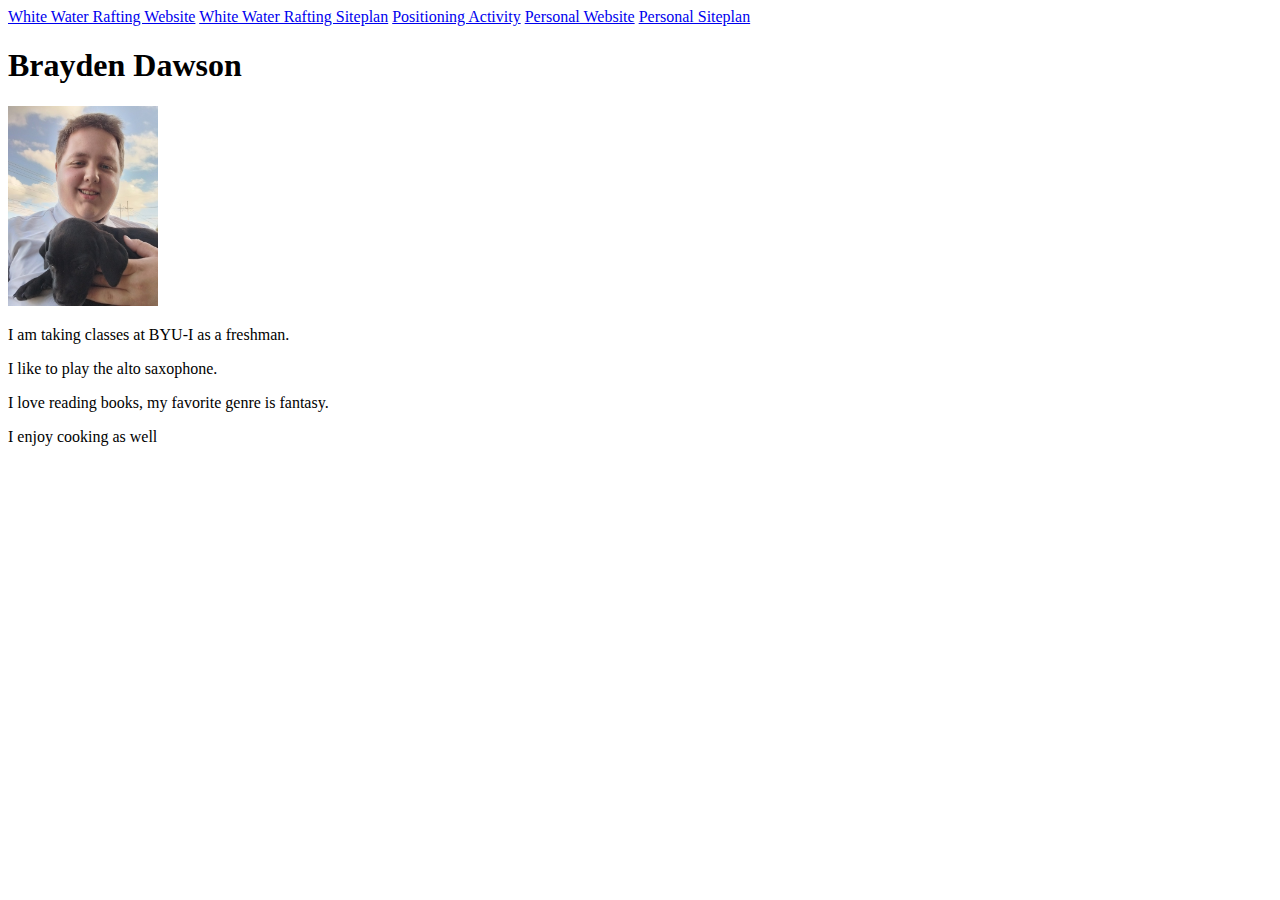
<file: index.html>
<!DOCTYPE html>
<html lang="en">
  <head>
    <meta charset="UTF-8" />
    <meta name="viewport" content="width=device-width, initial-scale=1.0" />
    <title>WDD130 | Home</title>
  </head>
  <body>
    <header>
      <nav>
        <a href="wwr/index.html">White Water Rafting Website</a>
        <a href="wwr/site-plan-rafting.html">White Water Rafting Siteplan</a>
        <a href="positioning.html">Positioning Activity</a>
        <a href="#">Personal Website</a>
        <a href="#">Personal Siteplan</a>
      </nav>
      <h1>Brayden Dawson</h1>
    </header>
    <img src="images/portrait.jpg" alt="Image of me" height="200" width="150" >
    <p>I am taking classes at BYU-I as a freshman.</p>
    <p>I like to play the alto saxophone.</p>
    <p>I love reading books, my favorite genre is fantasy.</p>
    <p>I enjoy cooking as well</p>
  </body>
</html>
</file>
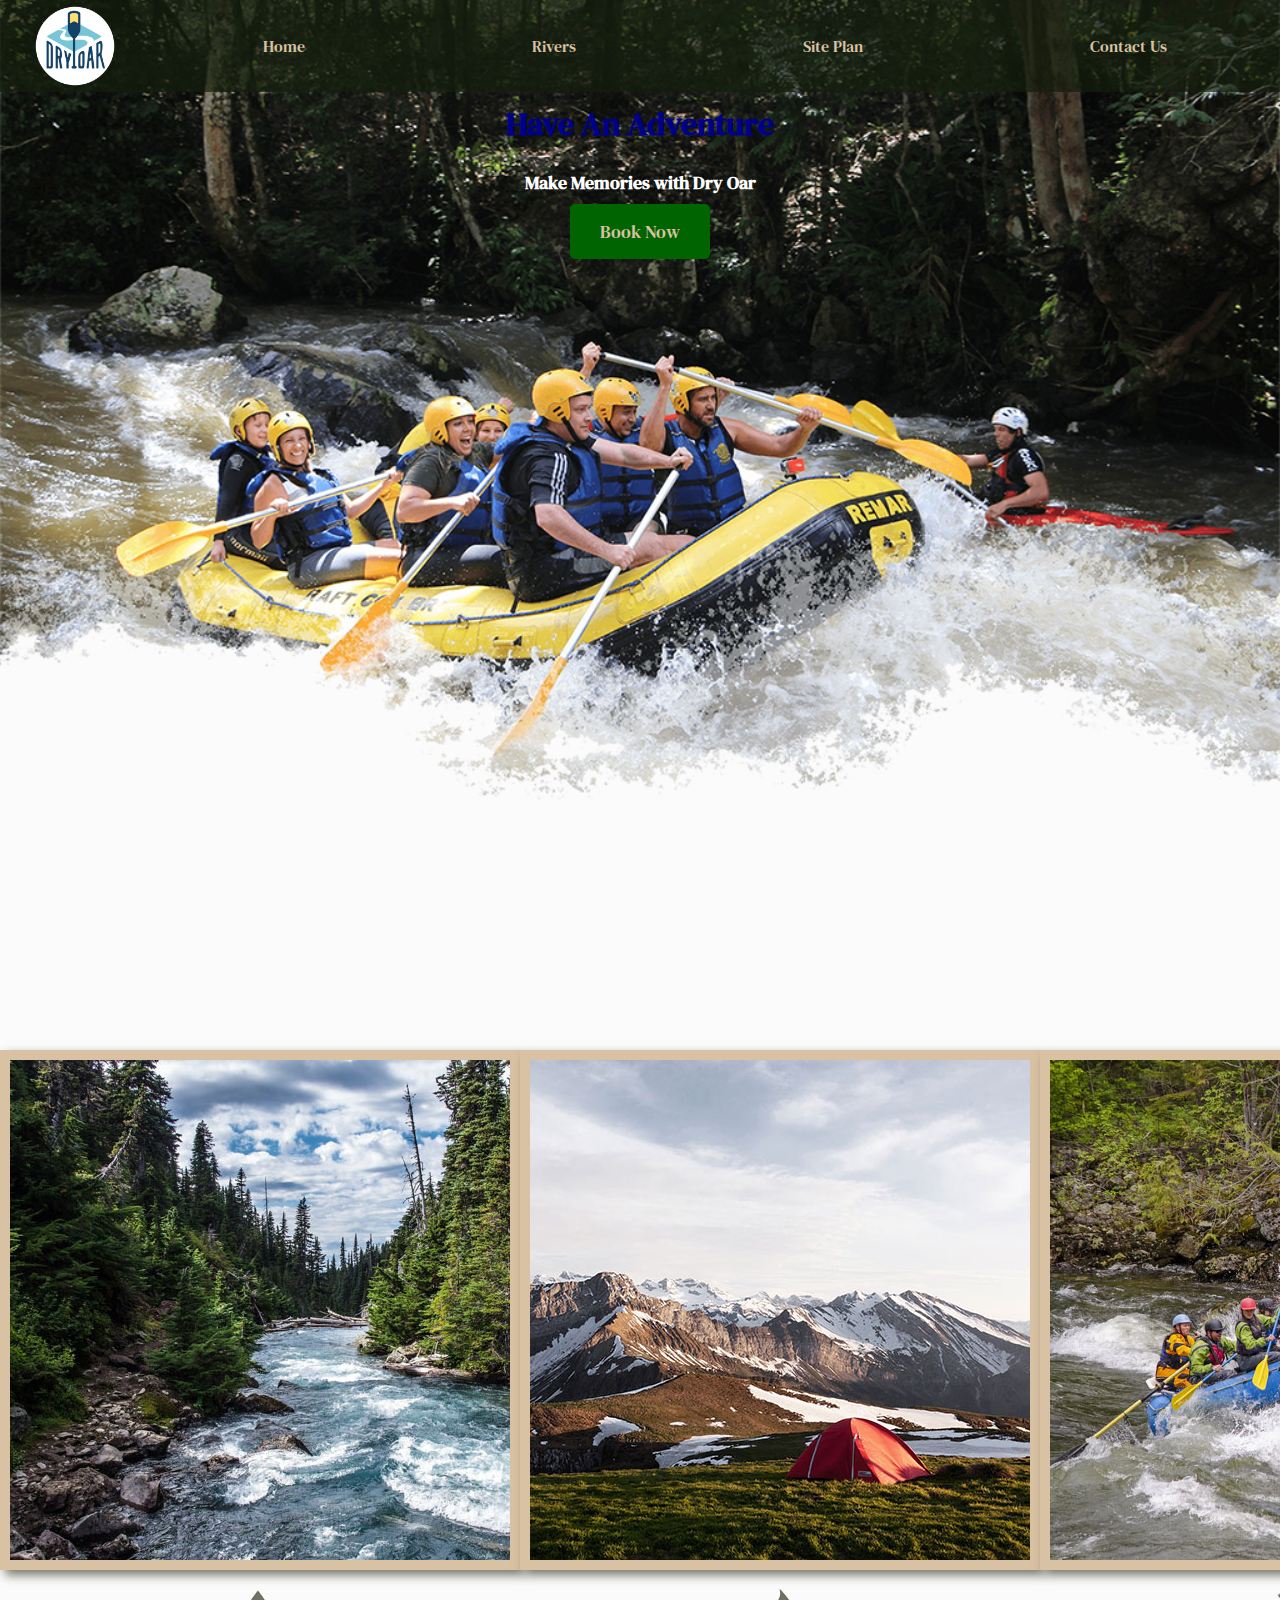
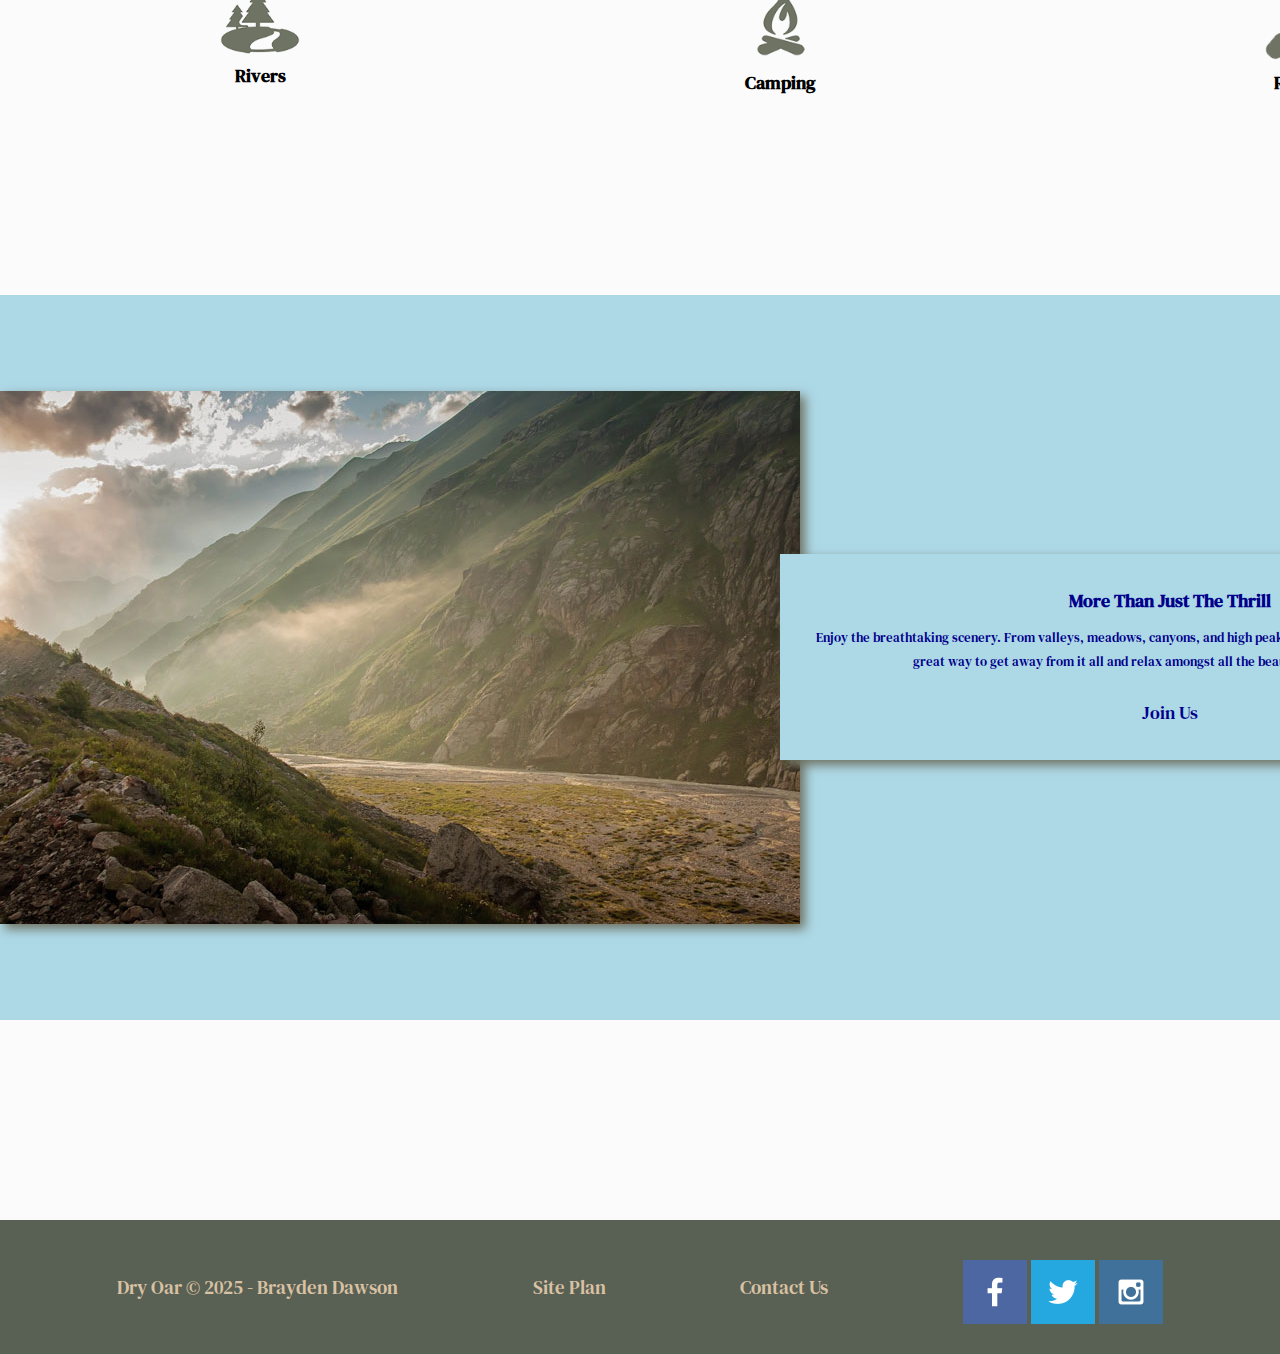
<file: wwr/index.html>
<!DOCTYPE html>
<html lang="en">
<head>
    <meta charset="UTF-8">
    <meta name="viewport" content="width=device-width, initial-scale=1.0">
    <link rel="stylesheet" href="styles/styles.css">
    <title>Whitewater Rafting Vacations | Dry Oar Boating | Home</title>
</head>
<body>
    <div id="content">
        <header>
        <a href="index.html" id="logo_link">
            <img class="logo" src="images/logo.png" alt="Dry Oar Logo">
        </a>
        <nav>
            <a href="index.html">Home</a>
            <a href="rivers.html">Rivers</a>
            <a href="site-plan-rafting.html">Site Plan</a>
            <a href="contactus.html">Contact Us</a>
        </nav>
        </header>
        <div id="hero">
            <div id="hero-box">
                <img id="hero-img" src="images/hero.png" alt="People enjoying rafting">
            </div>
            <section id="hero-msg">
                <h1 class="home-title">Have An Adventure</h1>
                <h4>Make Memories with Dry Oar</h4>
                <div class="button-box">
                    <a class="book" href="contactus.html">Book Now</a>
                </div>
            </section>
        </div>
        <main class="home-grid">
            <section class="rivers-card">
                <img class="card-img" src="images/rivers.jpg" alt="river in forest">
                <img class="icon" src="images/river_icon.png" alt="river icon">
                <h2>Rivers</h2>
            </section>
            <section class="camping-card">
                <img class="card-img" src="images/camping.jpg" alt="tent in mountains">
                <img class="icon" src="images/fire_icon.png" alt="fire icon">
                <h2>Camping</h2>
            </section>
            <section class="rapids-card">
                <img class="card-img" src="images/rapids.jpg" alt="rafting boat">
                <img class="icon" src="./images/oars.png" alt="oars icon">
                <h2>Rapids</h2>
            </section>
            <div id="background"></div>
            <img class="mountains" src="images/mountains.jpg" alt="misty mountains">
            <section class="msg">
                <h2>More Than Just The Thrill</h2>
                <p>Enjoy the breathtaking scenery. From valleys, meadows, canyons, and high peaks; it's way more than just the rapids. It's a great way to get away from it all and relax amongst all the beauty of the great outdoors. </p>
                <a class="join" href="rivers.html">Join Us</a>
            </section>
        </main>
        <footer>
            <p>Dry Oar &copy; 2025 - Brayden Dawson</p>
            <p><a href="site-plan-rafting.html">Site Plan</a></p>
            <p><a href="contactus.html">Contact Us</a></p>
            <div class="social">
                <a href="https://facebook.com" target="_blank">
                    <img src="images/facebook.png" alt="fb icon">
                </a>
                <a href="https://twitter.com" target="_blank">
                    <img src="images/twitter.png" alt="twitter icon">
                </a>
                <a href="https://instagram.com" target="_blank">
                    <img src="images/instagram.png" alt="instagram icon">
                </a>
            </div>
        </footer>
    </div>
</body>

</html>
</file>
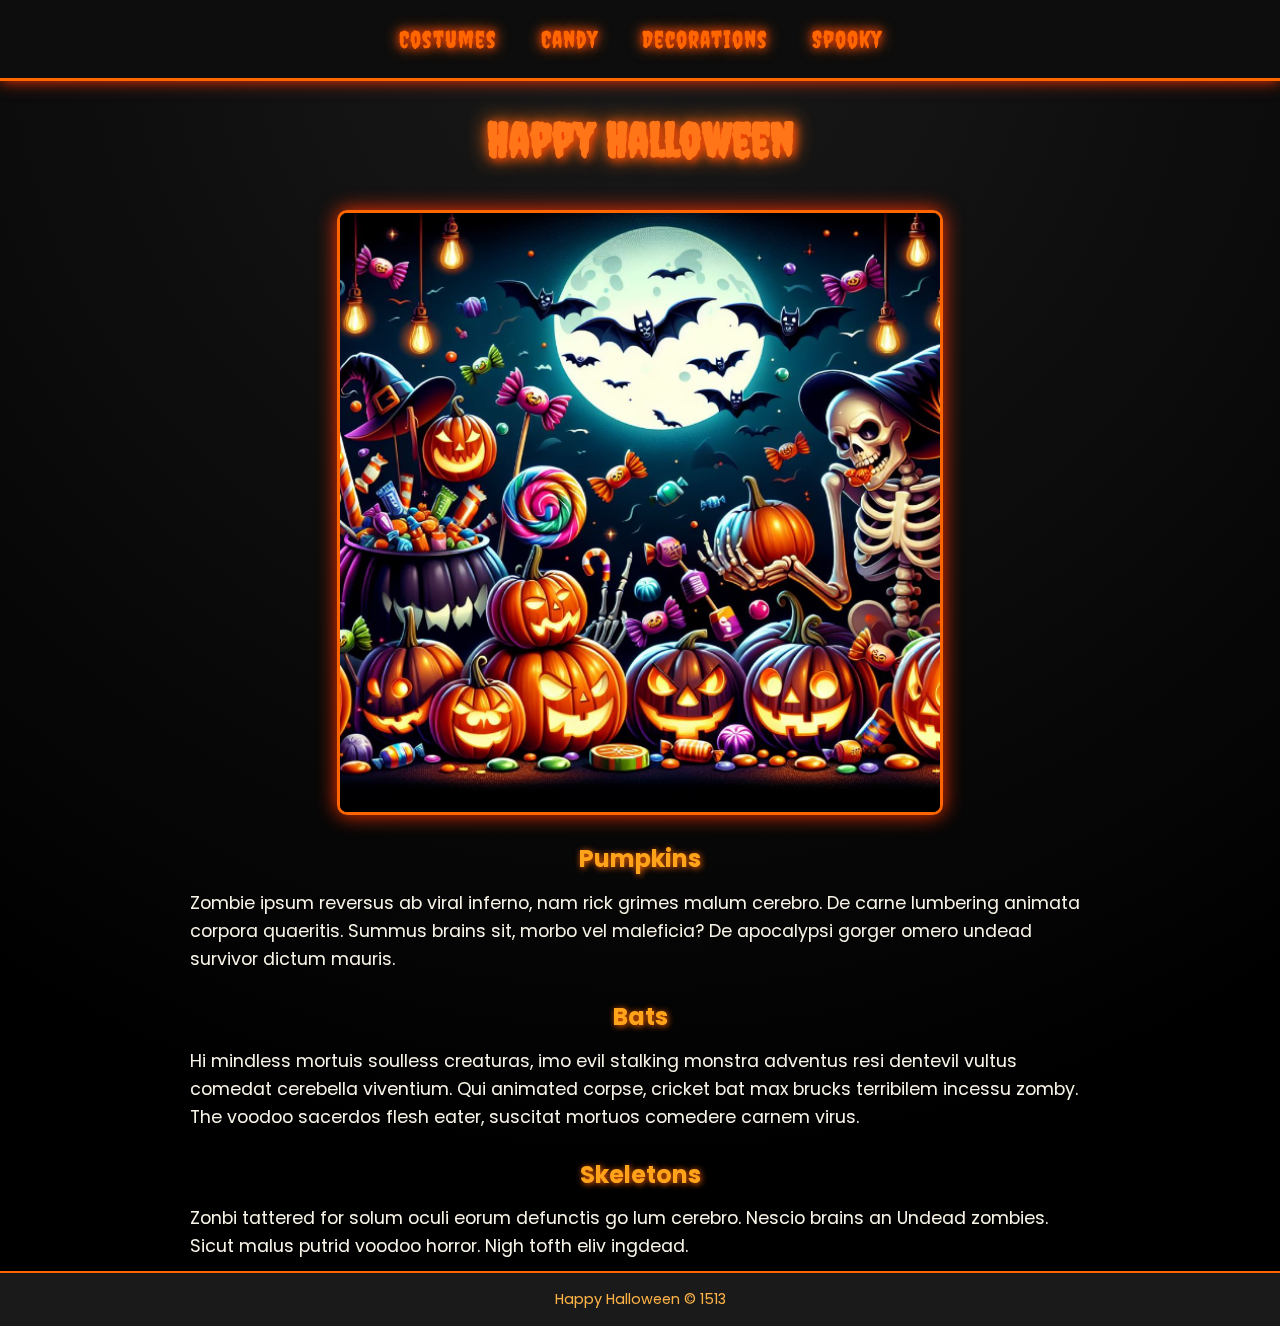
<file: ice/halloween/index.html>
<!-- For this activity you are not allowed to change
 the HTML code, only the CSS -->

<!DOCTYPE html>
<html lang="en">

<head>
    <meta charset="UTF-8">
    <meta name="viewport" content="width=device-width, initial-scale=1.0">
    <title>Document</title>
    <link rel="stylesheet" href="styles/styles.css">
</head>

<body>
    <div id="wrapper">
        <header>
            <nav>
                <ul>
                    <li>Costumes</li>
                    <li>Candy</li>
                    <li>Decorations</li>
                    <li>Spooky</li>
                </ul>
            </nav>
        </header>
        <main>
            <h1>Happy Halloween</h1>
            <img src="images/halloween.png">
            <section>
                <h2>Pumpkins</h2>
                <p>Zombie ipsum reversus ab viral inferno, nam rick grimes
                    malum cerebro. De carne lumbering animata corpora quaeritis.
                    Summus brains sit​​, morbo vel maleficia? De apocalypsi gorger
                    omero undead survivor dictum mauris. </p>
            </section>
            <section>
                <h2>Bats</h2>
                <p>Hi mindless mortuis soulless
                    creaturas, imo evil stalking monstra adventus resi dentevil vultus
                    comedat cerebella viventium. Qui animated corpse, cricket bat max
                    brucks terribilem incessu zomby. The voodoo sacerdos flesh eater,
                    suscitat mortuos comedere carnem virus.</p>
            </section>
            <section>
                <h2>Skeletons</h2>
                <p>Zonbi tattered for solum oculi
                    eorum defunctis go lum cerebro. Nescio brains an Undead zombies. Sicut
                    malus putrid voodoo horror. Nigh tofth eliv ingdead.</p>
            </section>
        </main>
        <footer>
            Happy Halloween &copy; 1513
        </footer>
    </div>
</body>

</html>
</file>
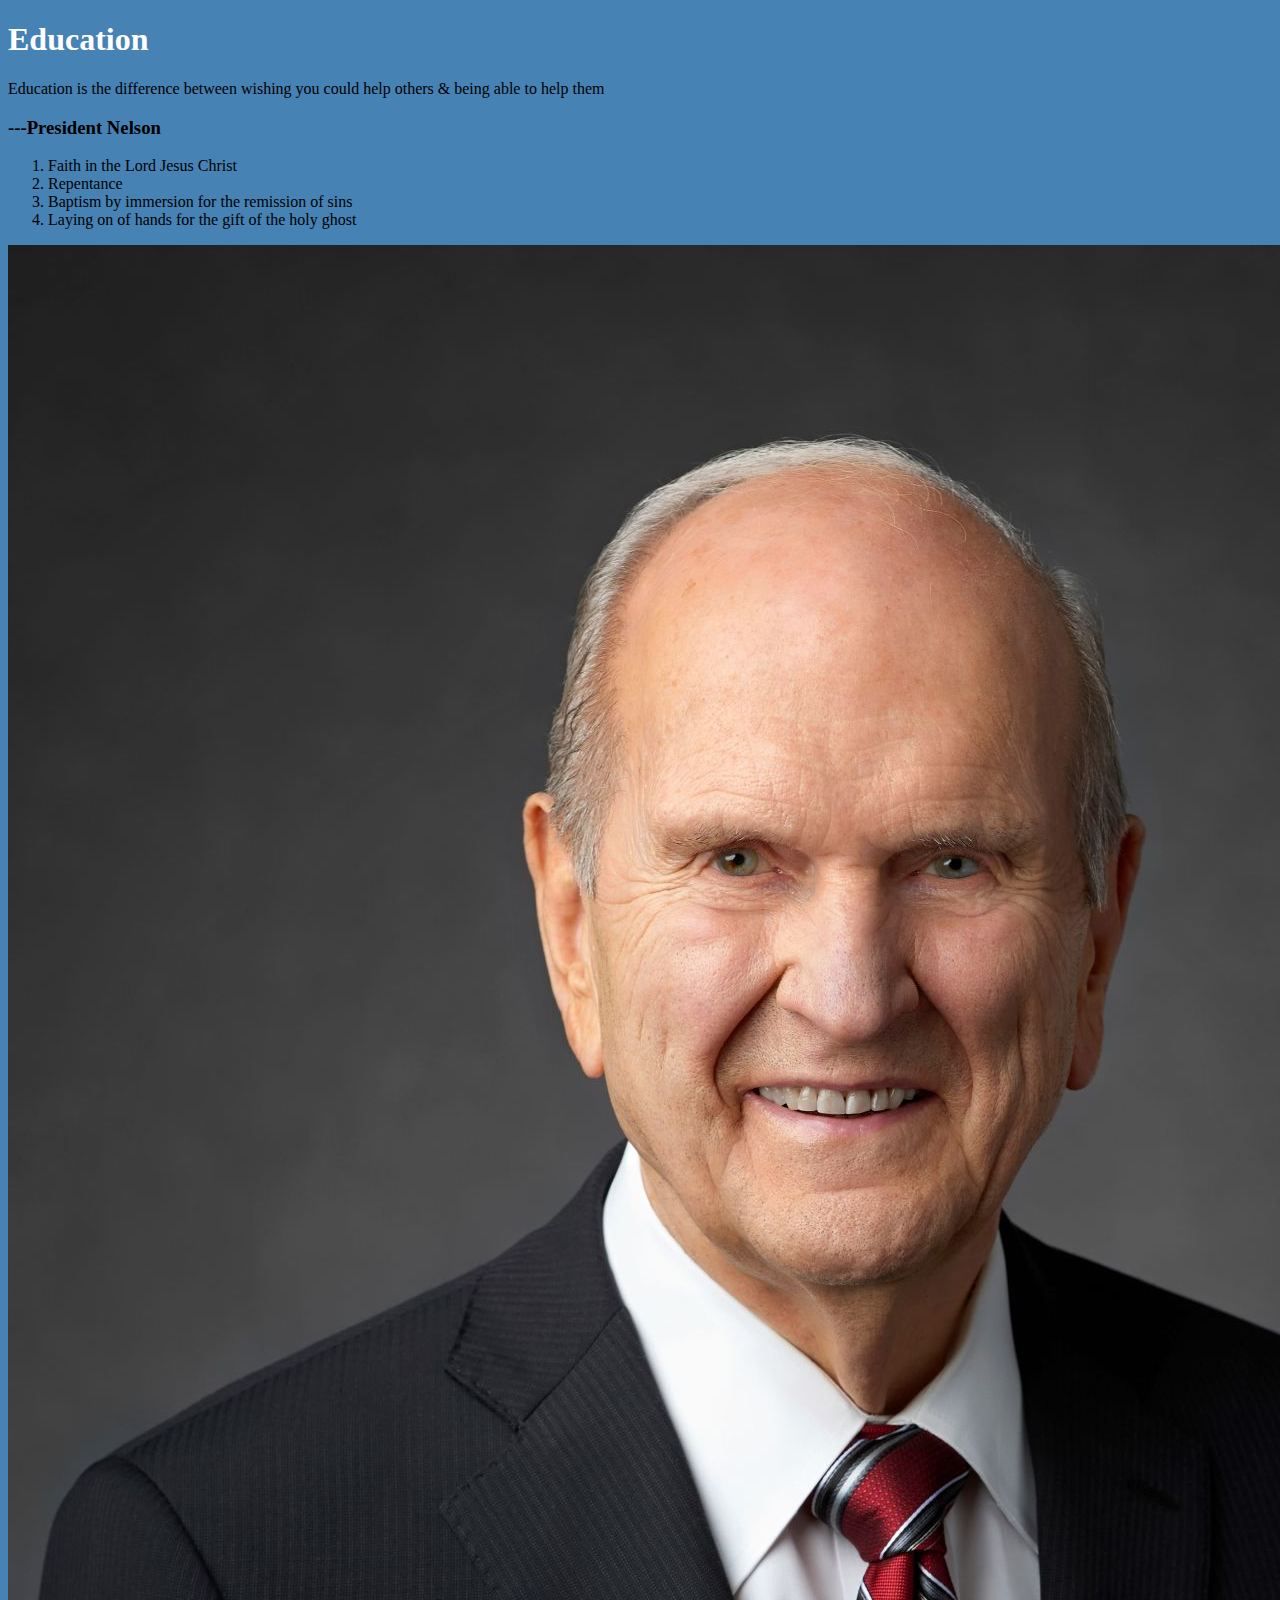
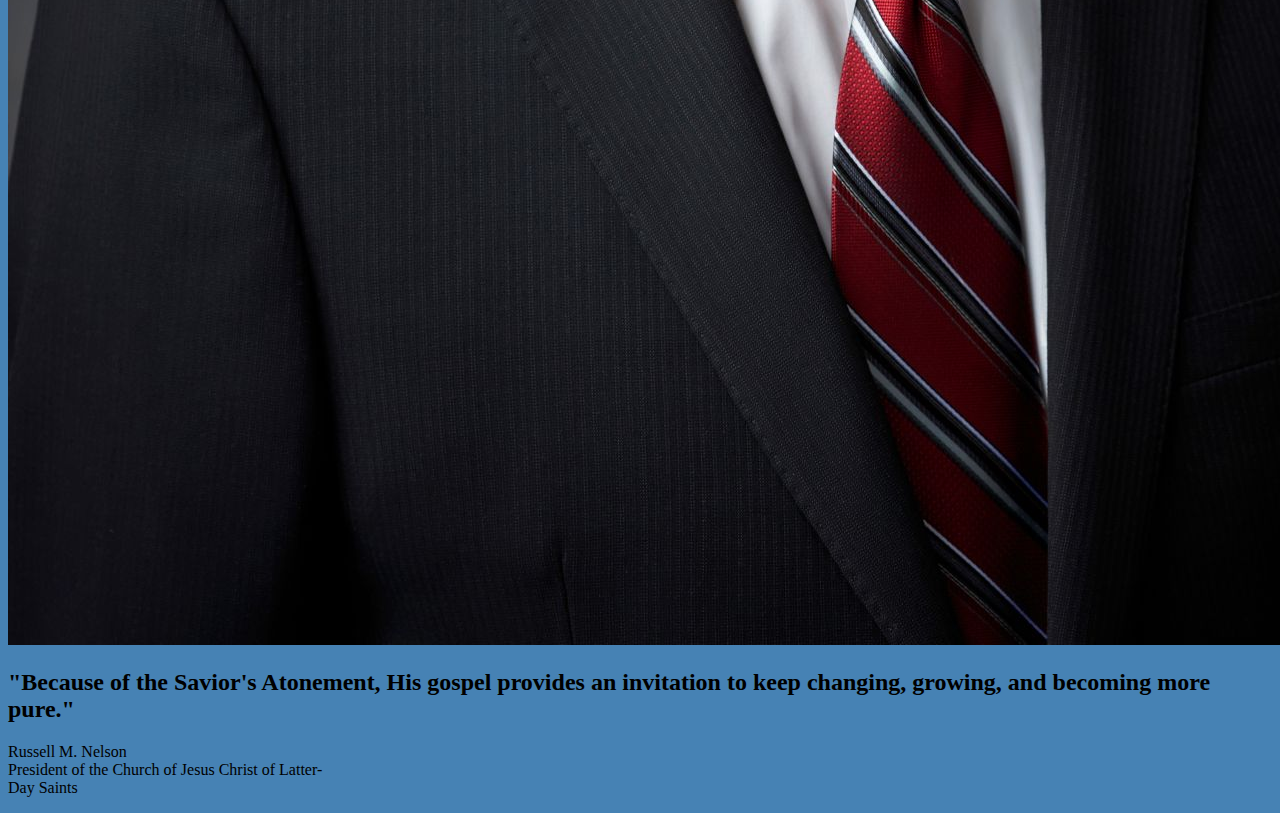
<file: ICE/w4-d2/index.html>
<!DOCTYPE html>
<html lang="en">
<head>
    <meta charset="UTF-8">
    <meta name="viewport" content="width=device-width, initial-scale=1.0">
    <link rel="stylesheet" href="styles.css">
    <title>Document</title>
</head>
<body>
    <h1 class="hover">Education</h1>
    <p>Education is the difference between wishing you could help others & being able to help them</p>
    <h3>---President Nelson</h3>
    <div>
        <ol>
            <li>Faith in the Lord Jesus Christ</li>
            <li>Repentance</li>
            <li>Baptism by immersion for the remission of sins</li>
            <li>Laying on of hands for the gift of the holy ghost</li>
        </ol>
       
    </div>
    <img src="images/President-Nelson.jpeg" alt="President Nelson">
    <h2>"Because of the Savior's Atonement, His gospel provides an invitation to keep changing, growing, and becoming more pure."</h2>
    <p class="bottom"> Russell M. Nelson<br>President of the Church of Jesus Christ of Latter-<br>Day Saints</p>
</body>
</html>
</file>
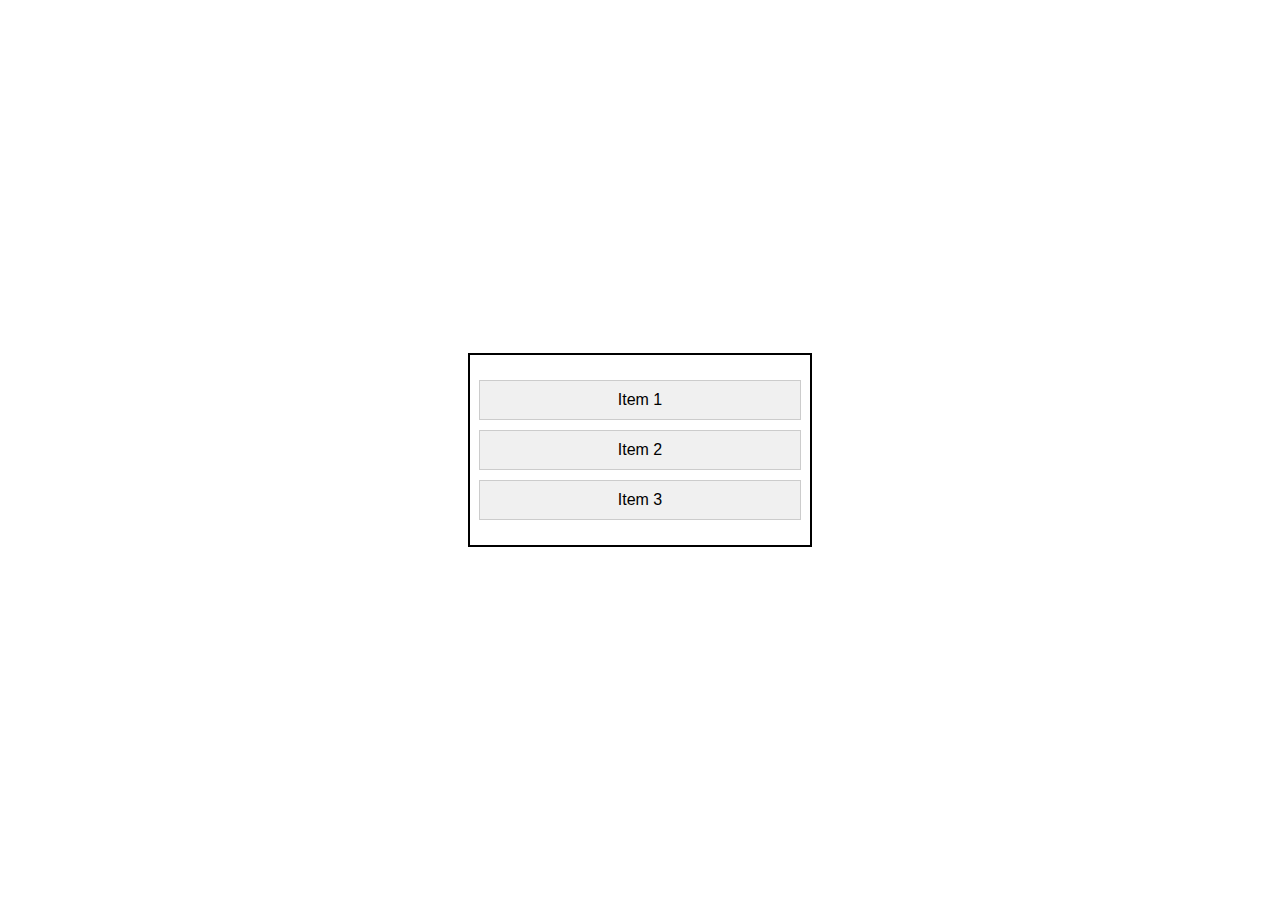
<file: ICE/w6-d2/index.html>
<!DOCTYPE html>
<html lang="en">
<head>
    <meta charset="UTF-8">
    <meta name="viewport" content="width=device-width, initial-scale=1.0">
    <title>Flexbox Example</title>
    <style>
        body {
            display: flex;
            justify-content: center;
            align-items: center;
            height: 100vh;
            margin: 0;
            font-family: Arial, sans-serif;
        }
        .container {
            display: flex;
            flex-direction: column;
            justify-content: center;
            align-items: center;
            border: 2px solid #000;
            padding: 20px;
            width: 300px;
        }
        .item {
            background-color: #f0f0f0;
            border: 1px solid #ccc;
            padding: 10px;
            margin: 5px;
            width: 100%;
            text-align: center;
        }
    </style>
</head>
<body>
    <div class="container">
        <div class="item">Item 1</div>
        <div class="item">Item 2</div>
        <div class="item">Item 3</div>
    </div>
</body>
</html>
</file>
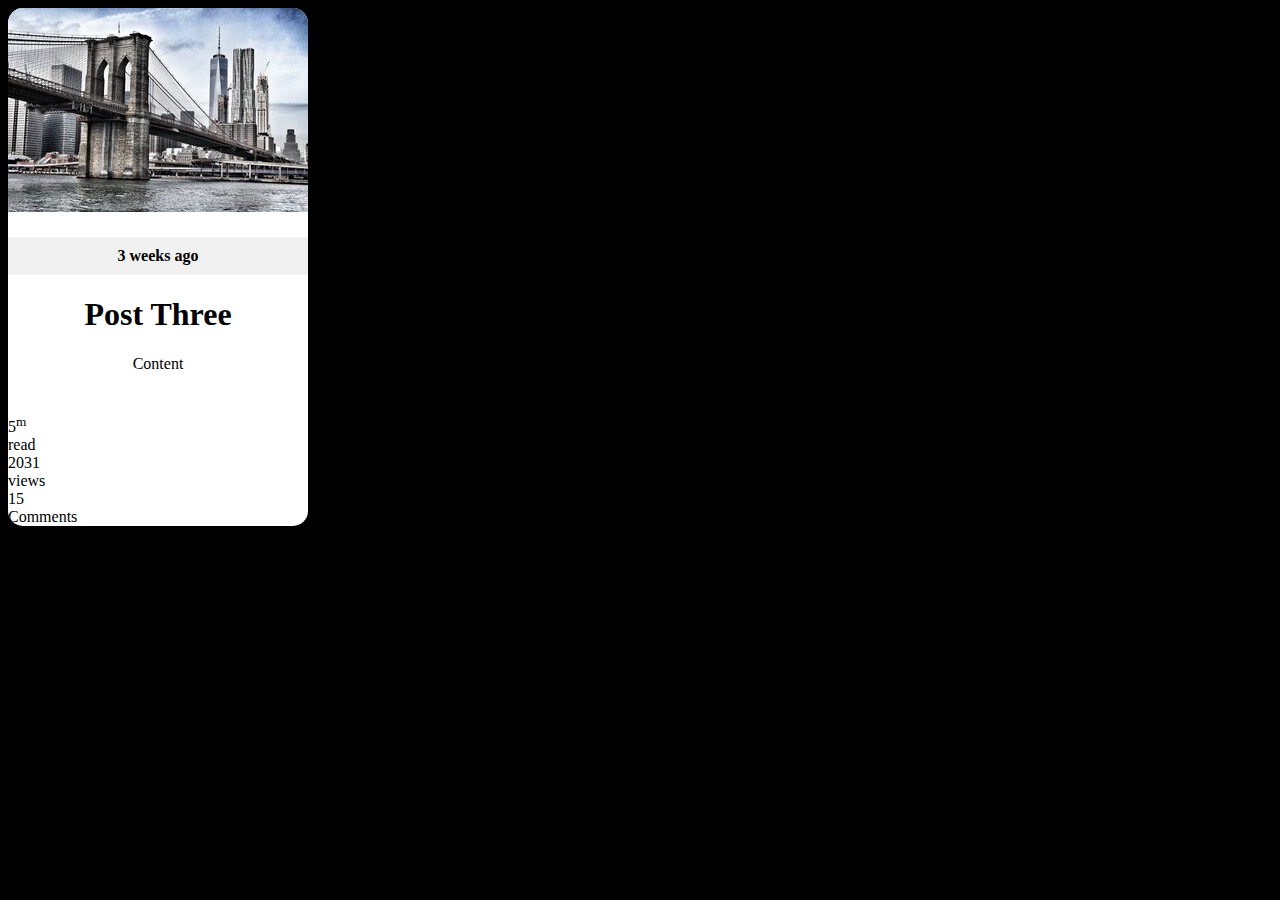
<file: ICE/w9-d1/index.html>
<!DOCTYPE html>
<html lang="en">
<head>
    <meta charset="UTF-8">
    <meta name="viewport" content="width=device-width, initial-scale=1.0">
    <title>Document</title>
    <link rel="stylesheet" href="styles.css">
</head>
<body>
    <section class="card">
        <img src="w09_ice_img.jpg" alt="city scape">
        <div class="main">
            <h4>3 weeks ago</h4>
            <h1>Post Three</h1>
            <p>Content</p>
        </div>
        <footer>
            <div class="detail">
                <div>5<sup>m</sup></div>
                <div>read</div>
            </div>
            <div class="detail">
                <div>2031</div>
                <div>views</div>
            </div>
            <div class="detail">
                <div>15</div>
                <div>Comments</div>
            </div>
        </footer>
    </section>
</body>
</html>
</file>
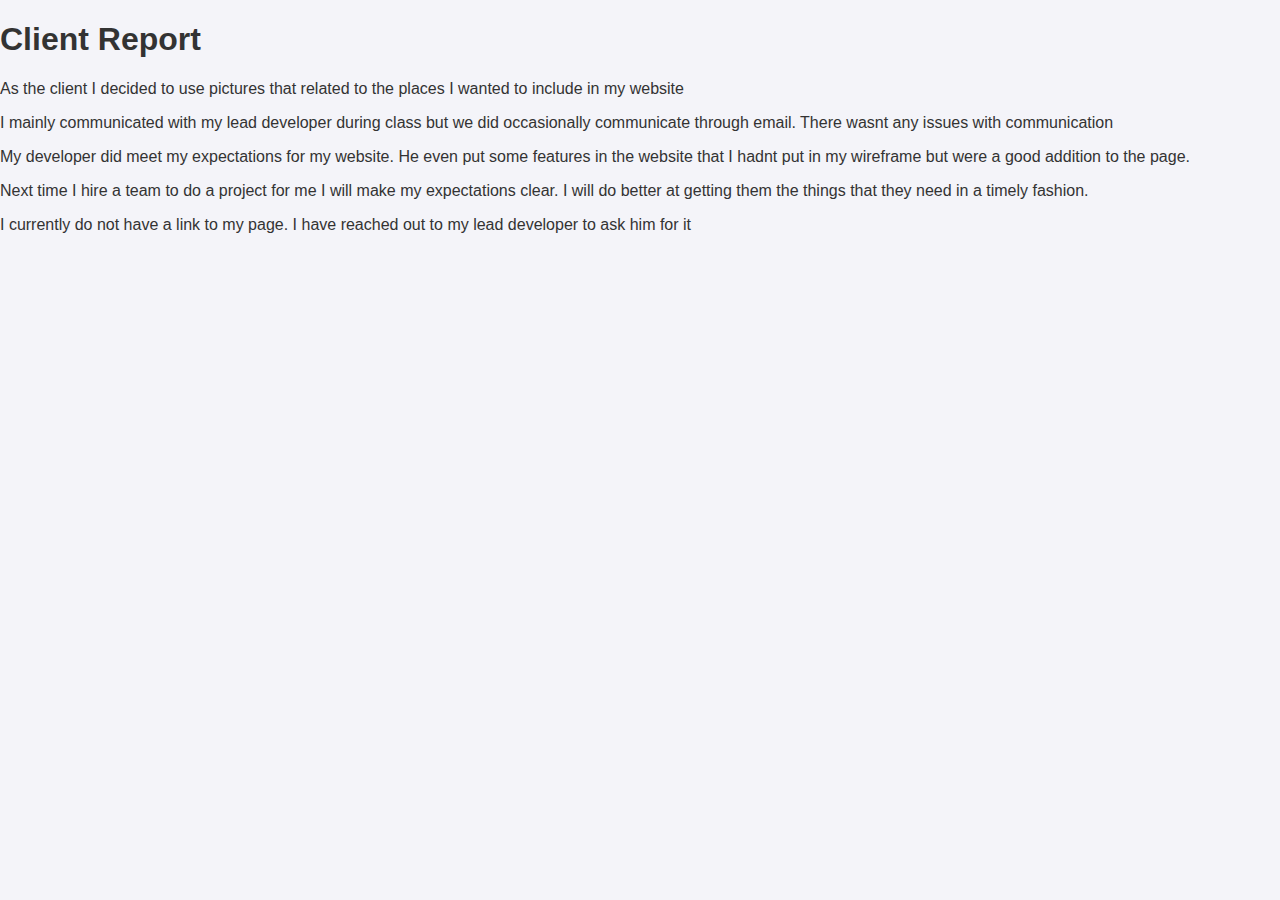
<file: client_report.html>
<!DOCTYPE html>
<html lang="en">
<head>
    <meta charset="UTF-8">
    <meta name="viewport" content="width=device-width, initial-scale=1.0">
    <title>Client Report</title>
    <link rel="stylesheet" href="styles.css">
    <link rel="subpage 1" href="ld_report.html">
    <link rel="subpage 2" href="jd_report.html">
    <link rel="subpage 3" href="client_report.html">
</head>
<body>
    <h1>Client Report</h1>
    <p>As the client I decided to use pictures that related to the places I wanted to include in my website</p>
    <p>I mainly communicated with my lead developer during class but we did occasionally communicate through email. There wasnt any issues with communication</p>
    <p>My developer did meet my expectations for my website. He even put some features in the website that I hadnt put in my wireframe but were a good addition to the page.</p>
    <p>Next time I hire a team to do a project for me I will make my expectations clear. I will do better at getting them the things that they need in a timely fashion.</p>
    <p>I currently do not have a link to my page. I have reached out to my lead developer to ask him for it</p>
</body>
</html>
</file>
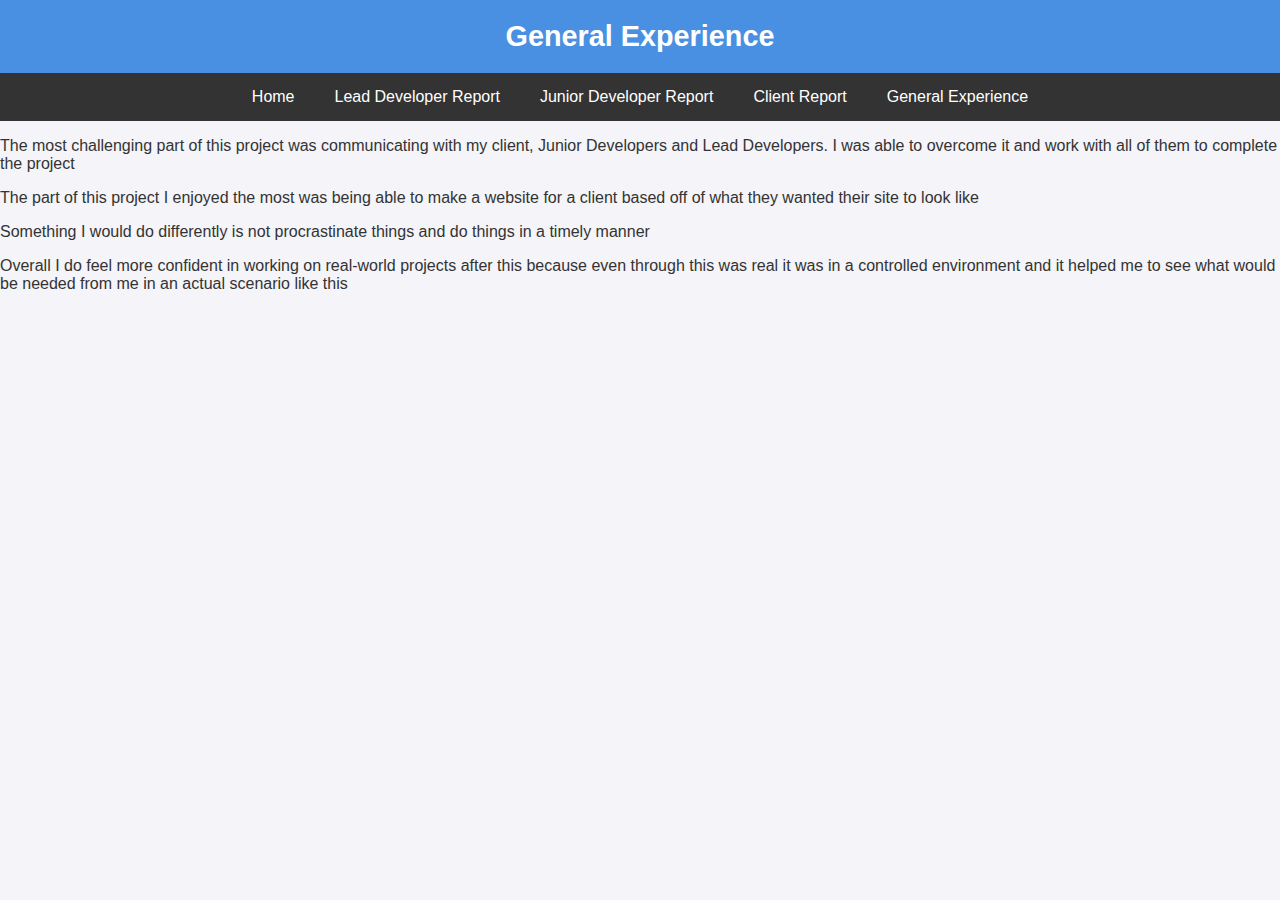
<file: experience.html>
<!DOCTYPE html>
<html lang="en">
<head>
    <meta charset="UTF-8">
    <meta name="viewport" content="width=device-width, initial-scale=1.0">
    <title>Experience Report</title>
    <link rel="stylesheet" href="styles.css">
</head>
<body>
    <header>General Experience</header>
    <nav>
    <a href="index.html">Home</a>
    <a href="ld_report.html">Lead Developer Report</a>
    <a href="jd_report.html">Junior Developer Report</a>
    <a href="client_report.html">Client Report</a>
    <a href="experience.html">General Experience</a>
    </nav>
    <p>The most challenging part of this project was communicating with my client, Junior Developers and Lead Developers. I was able to overcome it and work with all of them to complete the project</p>
    <p>The part of this project I enjoyed the most was being able to make a website for a client based off of what they wanted their site to look like</p>
    <p>Something I would do differently is not procrastinate things and do things in a timely manner</p>
    <p>Overall I do feel more confident in working on real-world projects after this because even through this was real it was in a controlled environment and it helped me to see what would be needed from me in an actual scenario like this</p>
</body>
</html>
</file>
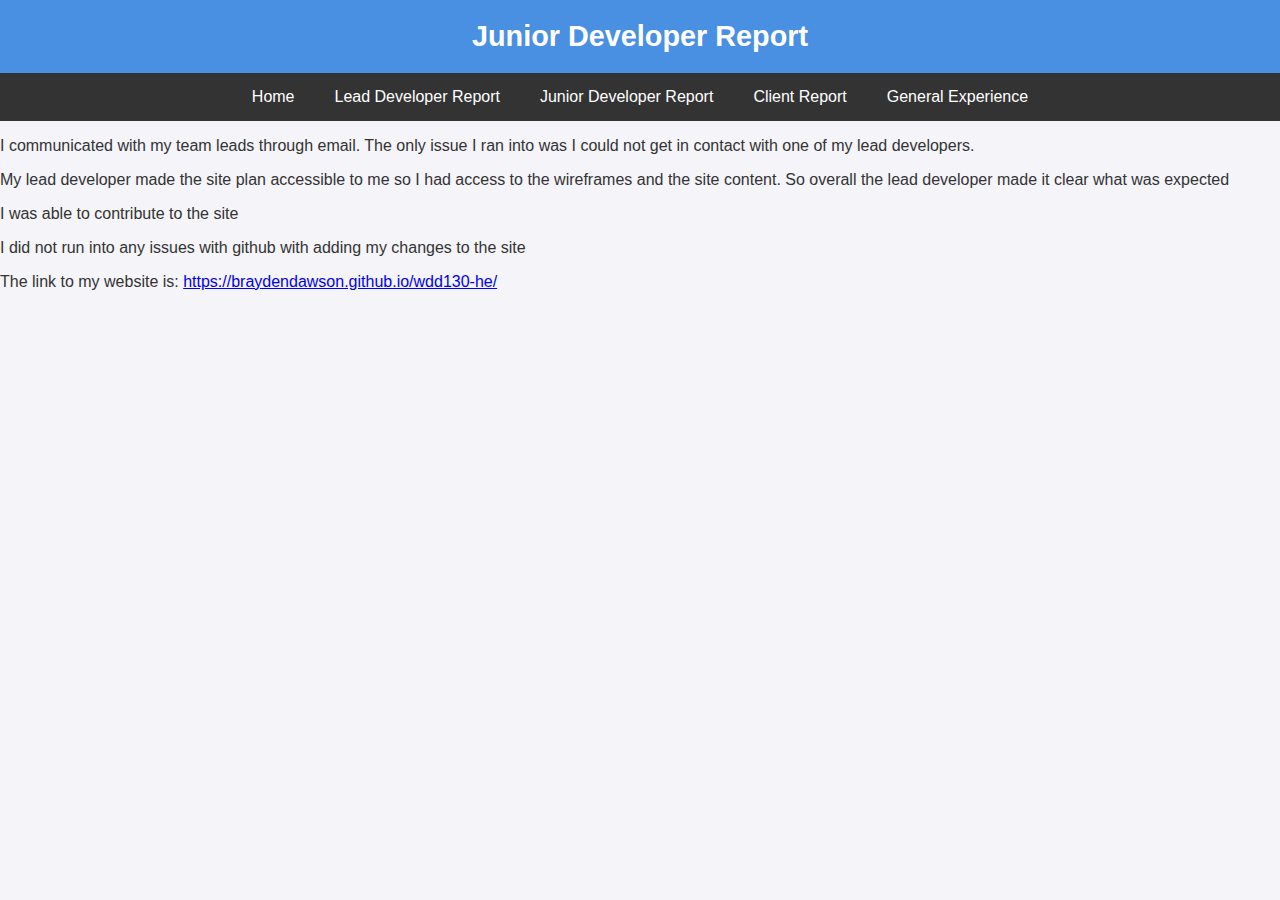
<file: jd_report.html>
<!DOCTYPE html>
<html lang="en">
<head>
    <meta charset="UTF-8">
    <meta name="viewport" content="width=device-width, initial-scale=1.0">
    <title>Junior Developer Report</title>
    <link rel="stylesheet" href="styles.css">
    <link rel="subpage 1" href="ld_report.html">
    <link rel="subpage 2" href="jd_report.html">
    <link rel="subpage 3" href="client_report.html">
</head>
<body>
    <header>Junior Developer Report</header>
    <nav>
    <a href="index.html">Home</a>
    <a href="ld_report.html">Lead Developer Report</a>
    <a href="jd_report.html">Junior Developer Report</a>
    <a href="client_report.html">Client Report</a>
    <a href="experience.html">General Experience</a>
  </nav>
    <p>I communicated with my team leads through email. The only issue I ran into was I could not get in contact with one of my lead developers.</p>
    <p>My lead developer made the site plan accessible to me so I had access to the wireframes and the site content. So overall the lead developer made it clear what was expected</p>
    <p>I was able to contribute to the site</p>
    <p>I did not run into any issues with github with adding my changes to the site</p>
    <p>The link to my website is: <a href="https://braydendawson.github.io/wdd130-he/">https://braydendawson.github.io/wdd130-he/</a></p>
</body>
</html>
</file>
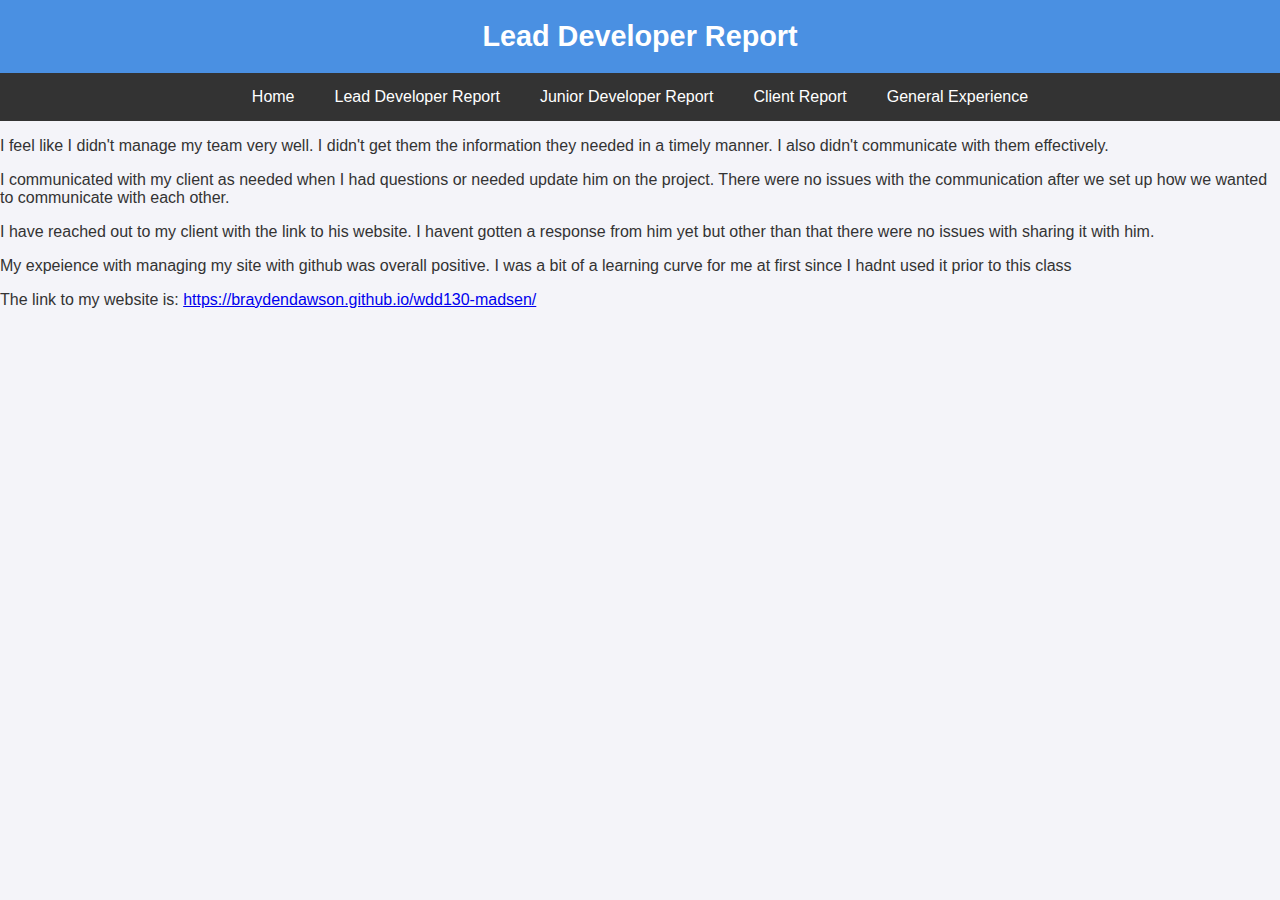
<file: ld_report.html>
<!DOCTYPE html>
<html lang="en">
<head>
    <meta charset="UTF-8">
    <meta name="viewport" content="width=device-width, initial-scale=1.0">
    <title>Lead Developer Report</title>
    <link rel="stylesheet" href="styles.css">
    <link rel="subpage 1" href="ld_report.html">
    <link rel="subpage 2" href="jd_report.html">
    <link rel="subpage 3" href="client_report.html">
</head>
<body>
    <header>Lead Developer Report</header>
    <nav>
    <a href="index.html">Home</a>
    <a href="ld_report.html">Lead Developer Report</a>
    <a href="jd_report.html">Junior Developer Report</a>
    <a href="client_report.html">Client Report</a>
    <a href="experience.html">General Experience</a>
  </nav>
    <p>I feel like I didn't manage my team very well. I didn't get them the information they needed in a timely manner. I also didn't communicate with them effectively.</p>
    <p>I communicated with my client as needed when I had questions or needed update him on the project. There were no issues with the communication after we set up how we wanted to communicate with each other.</p>
    <p>I have reached out to my client with the link to his website. I havent gotten a response from him yet but other than that there were no issues with sharing it with him.</p>
    <p>My expeience with managing my site with github was overall positive. I was a bit of a learning curve for me at first since I hadnt used it prior to this class</p>
    <p>The link to my website is: <a href="https://braydendawson.github.io/wdd130-madsen/">https://braydendawson.github.io/wdd130-madsen/</a></p>
</body>
</html>
</file>
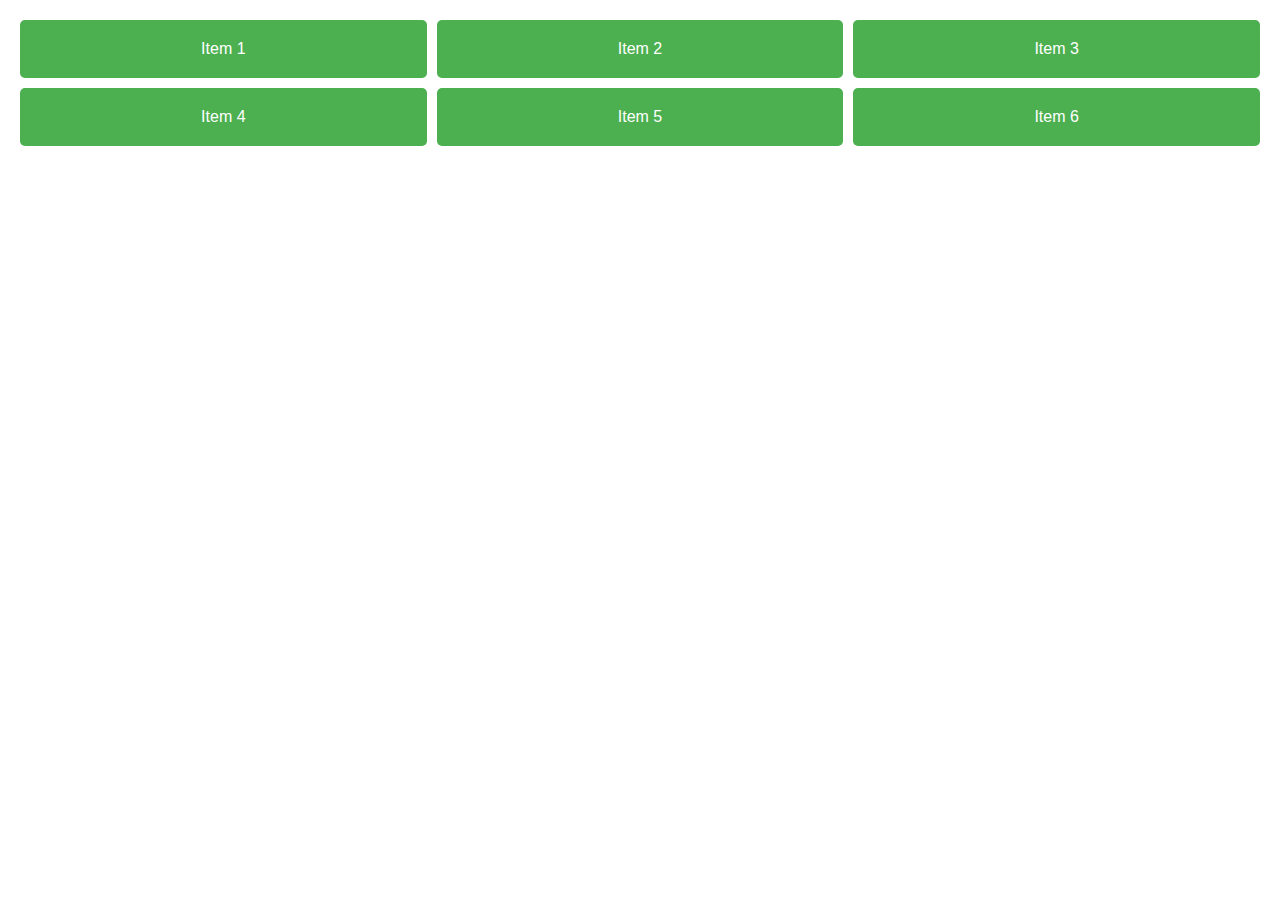
<file: ICE/example.html>
<!DOCTYPE html>
<html lang="en">
<head>
    <meta charset="UTF-8">
    <meta name="viewport" content="width=device-width, initial-scale=1.0">
    <title>CSS Grid Example</title>
    <style>
        body {
            font-family: Arial, sans-serif;
            margin: 0;
            padding: 0;
        }
        .container {
            display: grid;
            grid-template-columns: repeat(3, 1fr);
            gap: 10px;
            padding: 20px;
        }
        .item {
            background-color: #4CAF50;
            color: white;
            padding: 20px;
            text-align: center;
            border-radius: 5px;
        }
    </style>
</head>
<body>
    <div class="container">
        <div class="item">Item 1</div>
        <div class="item">Item 2</div>
        <div class="item">Item 3</div>
        <div class="item">Item 4</div>
        <div class="item">Item 5</div>
        <div class="item">Item 6</div>
    </div>
</body>
</html>
</file>
<file: wwr/styles/styles.css>
@import url('https://fonts.googleapis.com/css2?family=DM+Serif+Text:ital@0;1&family=Markazi+Text:wght@400..700&display=swap');
#content{
    max-width: 1600px;
    margin: 0 auto;
}
nav a{
    text-align: center;
    color: #d9c2a3;
    text-decoration: none;
    padding: 35px;
}
#hero-msg h1{
    text-align: center
}
#hero-msg h4{
    text-align: center;
    color: white;
}
.button-box{
    text-align: center
}
main section{
    text-align: center
}
#background{
    height: 725px;
    background-color: lightblue;
}
body{
    background-color: #fcfbfb;
    font-family: 'DM Serif Text', 'markazi text';
    padding: 0;
    margin: 0;
}
header{
    background-color: rgba(20,30,13, .7);
    font-family: 'DM Serif Text', 'markazi text';
    display: grid;
    grid-template-columns: 150px auto;
}
nav a:hover{
    background-color: black;
    color: #d9c2a3;
}
.book{
    background-color: darkgreen;
    color: #d9c2a3;
    text-decoration: none;
    font-size: 18px;
    padding: 15px 30px;
    margin-top: 50px;
    border-radius: 5px;
}
.join{
    background-color: lightblue;
    color: darkblue;
    text-decoration: none;
    font-size: 18px;
    padding: 15px 30px;
    margin-top: 50px;
    border-radius: 5px;
}
.book:hover{
    background-color: green;
    color: #d9c2a3;
}
.join:hover{
    background-color: white;
    color: darkblue;
}
.msg{
    background-color: lightblue;
    line-height: 1.5em;
    padding: 35px;
    grid-column: 6/10;
    grid-row: 6/7;
    box-shadow: 5px 5px 10px #6f7364;
}
footer{
    background-color: rgba(20,30,13, .7);
    color: #d9c2a3;
    padding: 25px 50px;
    margin-top: 200px;
    display: flex;
    justify-content: space-around;
    align-items: center;
}
.home-title{
    color: darkblue;
    font-family: 'DM Serif Text', 'markazi text';
    font-size: 2em;
    margin-top: 10px;
}
h4{
    color: darkblue;
}
.msg h2{
    color: darkblue;
    font-family: 'DM Serif Text', 'markazi text';
}
.msg p{
    color: darkblue;
    font-size: .8em;
    padding-bottom: 15px;
}
footer a{
    color: #d9c2a3;
    text-decoration: none;
}
footer a:hover{
    color: #d9c2a3;
}
.logo{
    width: 80px;
}
.icon{
    width: 80px;
    padding-top: 10px;
}
#hero-img{
    width: 100%;
}
footer p{
    font-size: 1.2em;
}
footer p a:hover{
    text-decoration: underline;
}
h2{
    margin: 0;
}
#logo_link{
    padding-top: 5px;
    justify-self: center;
    align-self: center;
}
footer .social img{
    padding-top: 15px;
}
.rivers-card{
    margin: 200px 0;
}
.camping-card{
    margin: 200px 0;
}
.rafting-card{
    margin: 200px 0;
}
.card-img{
    border: 10px solid #d9c2a3;
    transition: transform .5s;
    box-shadow: 5px 5px 10px #6f7364;
}
main section img{
    box-sizing: border-box;
}
nav{
    display: flex;
    justify-content: space-around;
}
#hero{
    display: grid;
    grid-template-columns: 1fr 3fr 1fr;
    margin-top: -100px;
}
#hero-box{
    grid-column: 1/4;
    grid-row: 1/3;
    z-index: -1;
}
#hero-msg{
    grid-column: 2/3;
    grid-row: 1/2;
    margin-top: 100px;
}
.home-grid{
    display: grid;
    grid-template-columns: 10fr;
}
.card-img .mountains{
    width: 100%;
}
.rivers-card{
    grid-column: 2/4;
    grid-row: 2/3;
}
.camping-card{
    grid-column: 5/7;
    grid-row: 2/3;
}
h1, h2, h4{
    font-size: large;
}
.rapids-card{
    grid-column: 8/10;
    grid-row: 2/3;
    margin: 200px 0;
}
#background{
    grid-column: 1/11;
    grid-row: 4/9;
}
.mountains{
    grid-column: 2/7;
    grid-row: 5/8;
    box-shadow: 5px 5px 10px #6f7364;
}
.card-img:hover{
    opacity: .6;
    transform: scale(1.1);
}
@media screen and (max-width: 900px) {
    #hero, .home-grid {
        display: block;
        height: auto;
    }
    nav, footer {
        flex-direction: column;
    }
    nav a {
        display: block;
        padding: 15px;
    }
    #hero {
        margin-top: 0;
    }
    #hero-msg {
        margin-top: 0;
    }
    #hero-msg h4 {
        display: none;
    }
    #hero-msg h1 {
        color: #6f7364;
    }
    .home-title {
        font-size: 25px;
    }
    .rivers-card, .camping-card, .rapids-card { 
        margin: 50px auto;
        width: 60%;
    }
    #background {
        display: none;
    }
    .mountains, .msg {
        width: 80%;
        display: block;
        margin: 0 auto;
    }
    footer {
        margin-top: 25px;
    }
}
.grand-canyon{
    width: 100px;
    height: 100px;
}
</file>
<file: ice/halloween/styles/styles.css>
/* halloween.css */

/* Import spooky font */
@import url('https://fonts.googleapis.com/css2?family=Creepster&family=Poppins:wght@300;500&display=swap');

/* General Page Style */
body {
    background: radial-gradient(circle at top, #1a1a1a 0%, #000000 80%);
    color: #f8f3e7;
    font-family: "Poppins", sans-serif;
    margin: 0;
    padding: 0;
    line-height: 1.6;
    overflow-x: hidden;
}

/* Floating spooky mist */
body::before {
    content: "";
    position: fixed;
    top: 0;
    left: 0;
    width: 200%;
    height: 200%;
    background: url('https://i.ibb.co/6bgTTMc/mist.png') repeat;
    opacity: 0.05;
    animation: drift 60s linear infinite;
    z-index: -1;
}

/* Header */
h1 {
    color: #ff7518;
    text-align: center;
    font-family: "Creepster", cursive;
    font-size: 3em;
    text-shadow: 2px 2px 10px #ff4500, 0 0 20px #ff7518;
    margin-top: 20px;
    animation: flicker 3s infinite;
}

/* Section Titles — centered */
h2, h3, h4 {
    color: #ffa31a;
    text-align: center;
    text-shadow: 1px 1px 6px #ff6600;
    margin: 25px 0 10px;
    animation: glowPulse 4s ease-in-out infinite;
}

/* Image Styling */
img {
    display: block;
    margin: 20px auto;
    border: 3px solid #ff6600;
    border-radius: 10px;
    box-shadow: 0 0 20px #ff3300;
    width: 90%;
    max-width: 600px;
    animation: float 6s ease-in-out infinite;
}

/* Navigation List */
ul {
    list-style: none;
    text-align: center;
    padding: 10px 0;
    background-color: #0d0d0d;
    margin: 0;
    border-bottom: 3px solid #ff6600;
    box-shadow: 0 0 15px #ff3300;
}

ul li {
    display: inline-block;
    margin: 10px 20px;
    position: relative;
    font-family: "Creepster", cursive;
    color: #ff6600;
    font-size: 1.5em;
    letter-spacing: 1px;
    text-decoration: none;
    text-shadow: 0 0 8px #ff3300, 0 0 15px #ff7518;
    transition: all 0.4s ease;
    position: relative;
    animation: subtleFlicker 5s infinite;
}

/* Glowing hover and dripping animation */
ul li a::after {
    content: '';
    position: absolute;
    bottom: -5px;
    left: 50%;
    width: 0;
    height: 2px;
    background: #ff3300;
    transition: all 0.4s ease;
    box-shadow: 0 0 8px #ff6600;
}

ul li a:hover {
    color: #ffb347;
    text-shadow: 0 0 15px #ff7518, 0 0 25px #ff3300;
    transform: scale(1.1) rotate(-2deg);
}

ul li a:hover::after {
    left: 0;
    width: 100%;
    animation: drip 0.8s ease-in-out;
}

/* Add 🕸️ web and 🦇 bat on hover */
ul li::before {
    content: "🕸️";
    position: absolute;
    left: -20px;
    opacity: 0;
    transition: 0.3s ease;
}

ul li::after {
    content: "🦇";
    position: absolute;
    right: -20px;
    opacity: 0;
    transition: 0.3s ease;
}

ul li:hover::before,
ul li:hover::after {
    opacity: 1;
    transform: translateY(-5px);
}

/* Paragraphs */
p {
    max-width: 900px;
    margin: 10px auto;
    padding: 0 15px;
    font-size: 1.1em;
}

/* Footer */
footer {
    text-align: center;
    padding: 15px;
    background-color: #1a1a1a;
    border-top: 2px solid #ff6600;
    color: #ffb347;
    font-size: 0.9em;
    animation: flicker 5s infinite;
}

/* --- Animations --- */

/* Glowing text animation */
@keyframes glowPulse {
    0%, 100% {
        text-shadow: 0 0 10px #ff6600, 0 0 20px #ff3300;
    }
    50% {
        text-shadow: 0 0 25px #ff7518, 0 0 40px #ff3300;
    }
}

/* Floating image */
@keyframes float {
    0%, 100% { transform: translateY(0); }
    50% { transform: translateY(-15px); }
}

/* Mist drifting in background */
@keyframes drift {
    0% { transform: translateX(0); }
    100% { transform: translateX(-500px); }
}

/* Text flickering effect */
@keyframes flicker {
    0%, 18%, 22%, 25%, 53%, 57%, 100% { opacity: 1; }
    20%, 24%, 55% { opacity: 0.3; }
}

/* Subtle flicker for nav */
@keyframes subtleFlicker {
    0%, 19%, 21%, 23%, 25%, 100% { opacity: 1; }
    20%, 24% { opacity: 0.6; }
}

/* Dripping underline effect */
@keyframes drip {
    0% { height: 2px; }
    50% { height: 8px; background: #ff3300; box-shadow: 0 4px 6px #ff6600; }
    100% { height: 2px; }
}

/* Spooky hover glow */
@keyframes glow {
    from { text-shadow: 0 0 5px #ff7518, 0 0 10px #ff3300; }
    to { text-shadow: 0 0 20px #ff3300, 0 0 30px #ff7518; }
}

h1:hover, h2:hover {
    animation: glow 1.5s infinite alternate;
}
</file>
<file: ICE/w4-d2/styles.css>
body {
    background-color: steelblue;
}
.hover{
    color: white;
    transition: color 0.5s ease;
}
.hover:hover{
    color: black;
}
</file>
<file: ICE/w9-d1/styles.css>
body{
    background-color: black;
}
.card{
    width: 300px;
    display: grid;
    grid-template-rows: auto 1fr auto;
    gap: 25px;
    background-color: white;
    border-radius: 15px;
    overflow: hidden;
    cursor: pointer;
}
.card .main{
    text-align: center;
}
h4{
    margin: 0;
    color: ;
    padding: 10px;
    background-color: #f1f1f1;
}
</file>
<file: styles.css>
body {
      font-family: Arial, sans-serif;
      margin: 0;
      background-color: #f4f4f9;
      color: #333;
    }

    header {
      background-color: #4a90e2;
      color: white;
      padding: 20px 0;
      text-align: center;
      font-size: 1.8em;
      font-weight: bold;
    }

    nav {
      display: flex;
      justify-content: center;
      background-color: #333;
    }

    nav a {
      color: white;
      text-decoration: none;
      padding: 15px 20px;
      display: block;
      transition: background 0.3s;
    }

    nav a:hover {
      background-color: #555;
    }

    main {
      max-width: 900px;
      margin: 20px auto;
      padding: 0 20px;
    }

    .section {
      background-color: white;
      padding: 20px;
      margin-bottom: 20px;
      border-radius: 8px;
      box-shadow: 0 2px 5px rgba(0,0,0,0.1);
    }

    footer {
      text-align: center;
      padding: 15px;
      background-color: #4a90e2;
      color: white;
      position: fixed;
      width: 100%;
      bottom: 0;
    }
</file>
